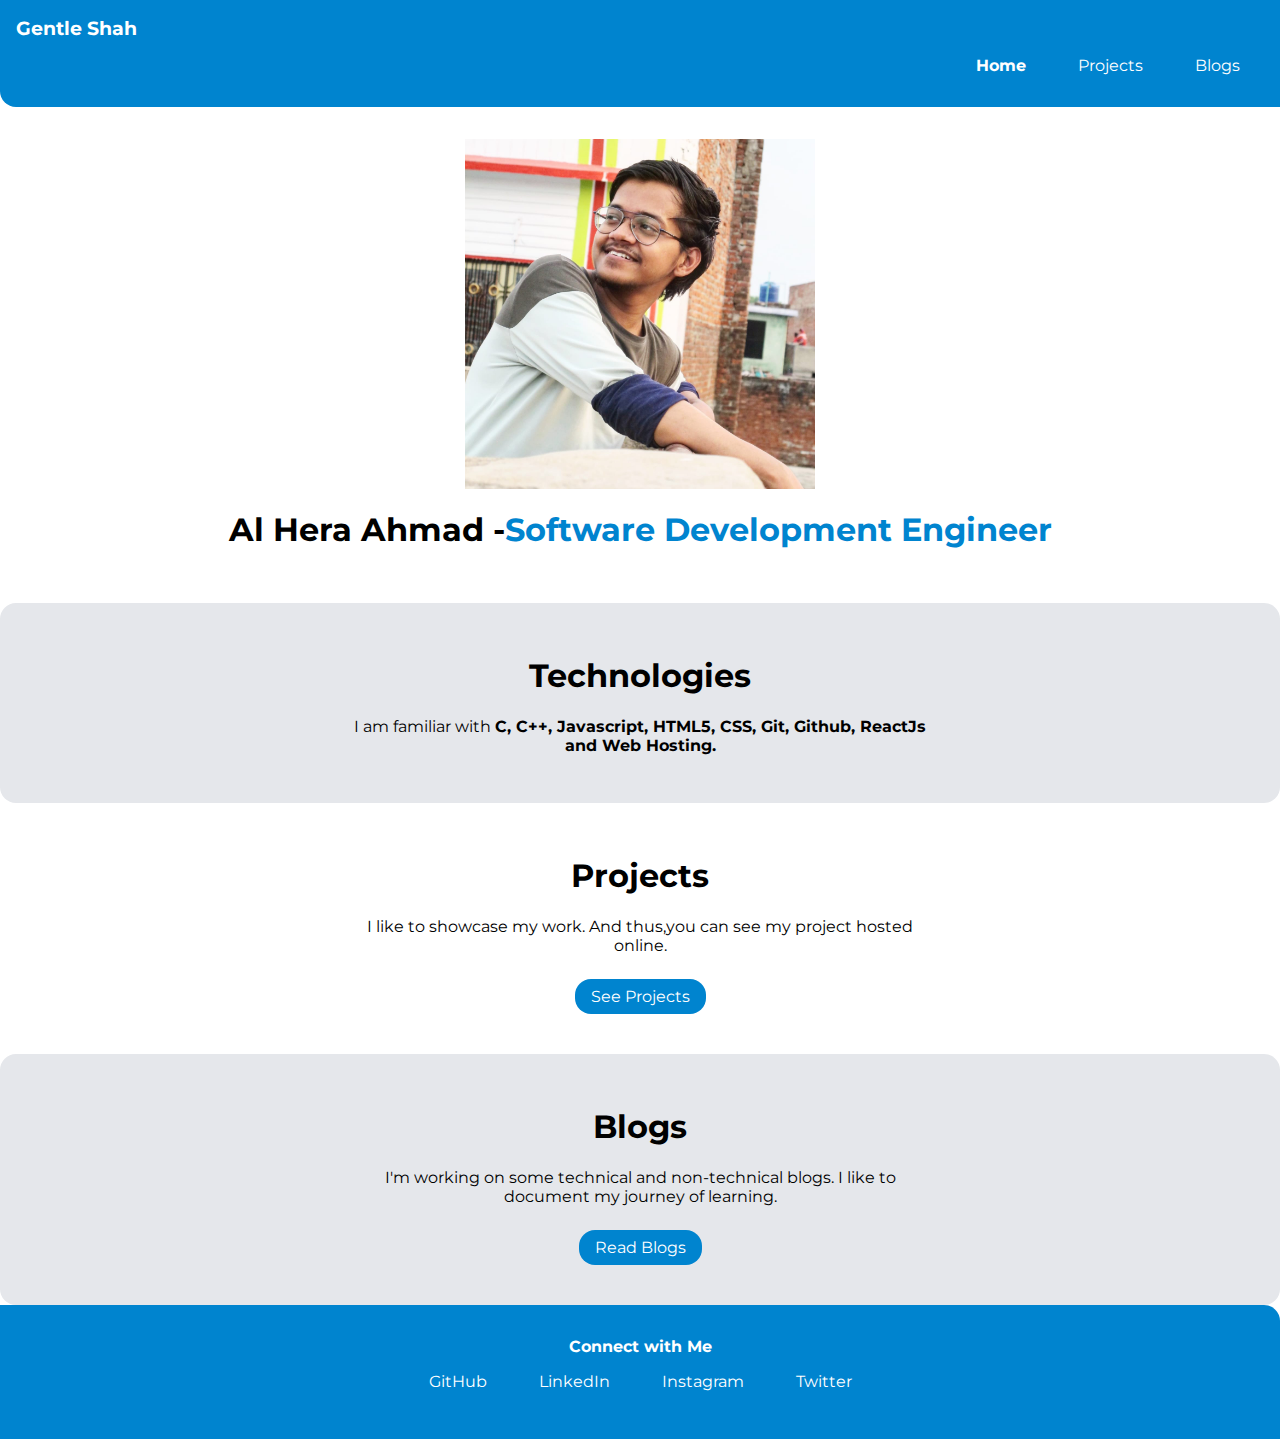
<file: index.html>
<!DOCTYPE html>
<html lang="en">
<head>
    <meta charset="UTF-8">
    <meta http-equiv="X-UA-Compatible" content="IE=edge">
    <meta name="viewport" content="width=device-width, initial-scale=1.0">
    <title>Home | GentleShah</title>
    <link href="styles.css" rel="stylesheet">
</head>
<body>
    <nav class="navigation container">
        <div class="nav-brand">Gentle Shah</div>
        <ul class="list-non-bullet nav-pills">
            <li class="list-item-inline">
                <a class="link link-active" href="/">Home</a>
            </li>
            <li class="list-item-inline">
                <a class="link" href="/projects.html">Projects</a>
            </li>
            <li class="list-item-inline">
                <a class="link" href="/blogs.html">Blogs</a>
            </li>
        </ul>
    </nav>

    <header class="hero">
        <img class="hero-image" src= "/images/alhera-smiling-pic.jpeg" />
        <h1 class="hero-heading">Al Hera Ahmad -<span class="heading-inverted">Software Development Engineer </span></h1>
    </header>

    <section class="section ow">
        <div class="center-container">
            <h1>Technologies</h1>
        <p>I am familiar with <strong>C, C++, Javascript, HTML5, CSS, Git, Github, ReactJs and Web Hosting.</strong></p>
        </div>
        
    </section>

    <section class="section">
        <div class="center-container">
            <h1>Projects</h1>
        <p>I like to showcase my work. And thus,you can see my project hosted online.</p>
        <a href="/projects.html" class="link link-primary">See Projects</a>
        </div>
        
    </section>

    <section class="section ow">
        <div class="center-container">
            <h1>Blogs</h1>
        <p>I'm working on some technical and non-technical blogs. I like to document my journey of learning.</p>
        <a href="/blogs.html" class="link link-primary">Read Blogs</a>
        </div>
        
    </section>

    <footer class="footer">
        <div class="footer-header">Connect with Me</div>
        <ul>
            <li class="list-item-inline list-non-bullet">
                <a target="_blank" class="link" href="https://github.com/iamalhera">
                    GitHub
                </a>
            </li>
            <li class="list-item-inline list-non-bullet">
                <a target="_blank" class="link" href="https://www.linkedin.com/in/gentleshah/">
                LinkedIn
            </a>
            </li>
            <li class="list-item-inline list-non-bullet">
                <a target="_blank" class="link" href="https://www.instagram.com/gentle_shah/">
                Instagram
            </a>
            </li>
            <li class="list-item-inline list-non-bullet">
                <a target="_blank" class="link" href="https://www.twitter.com/gentleshah/">
                Twitter
            </a>
            </li>
        </ul>
    </footer>


</body>
</html>
</file>
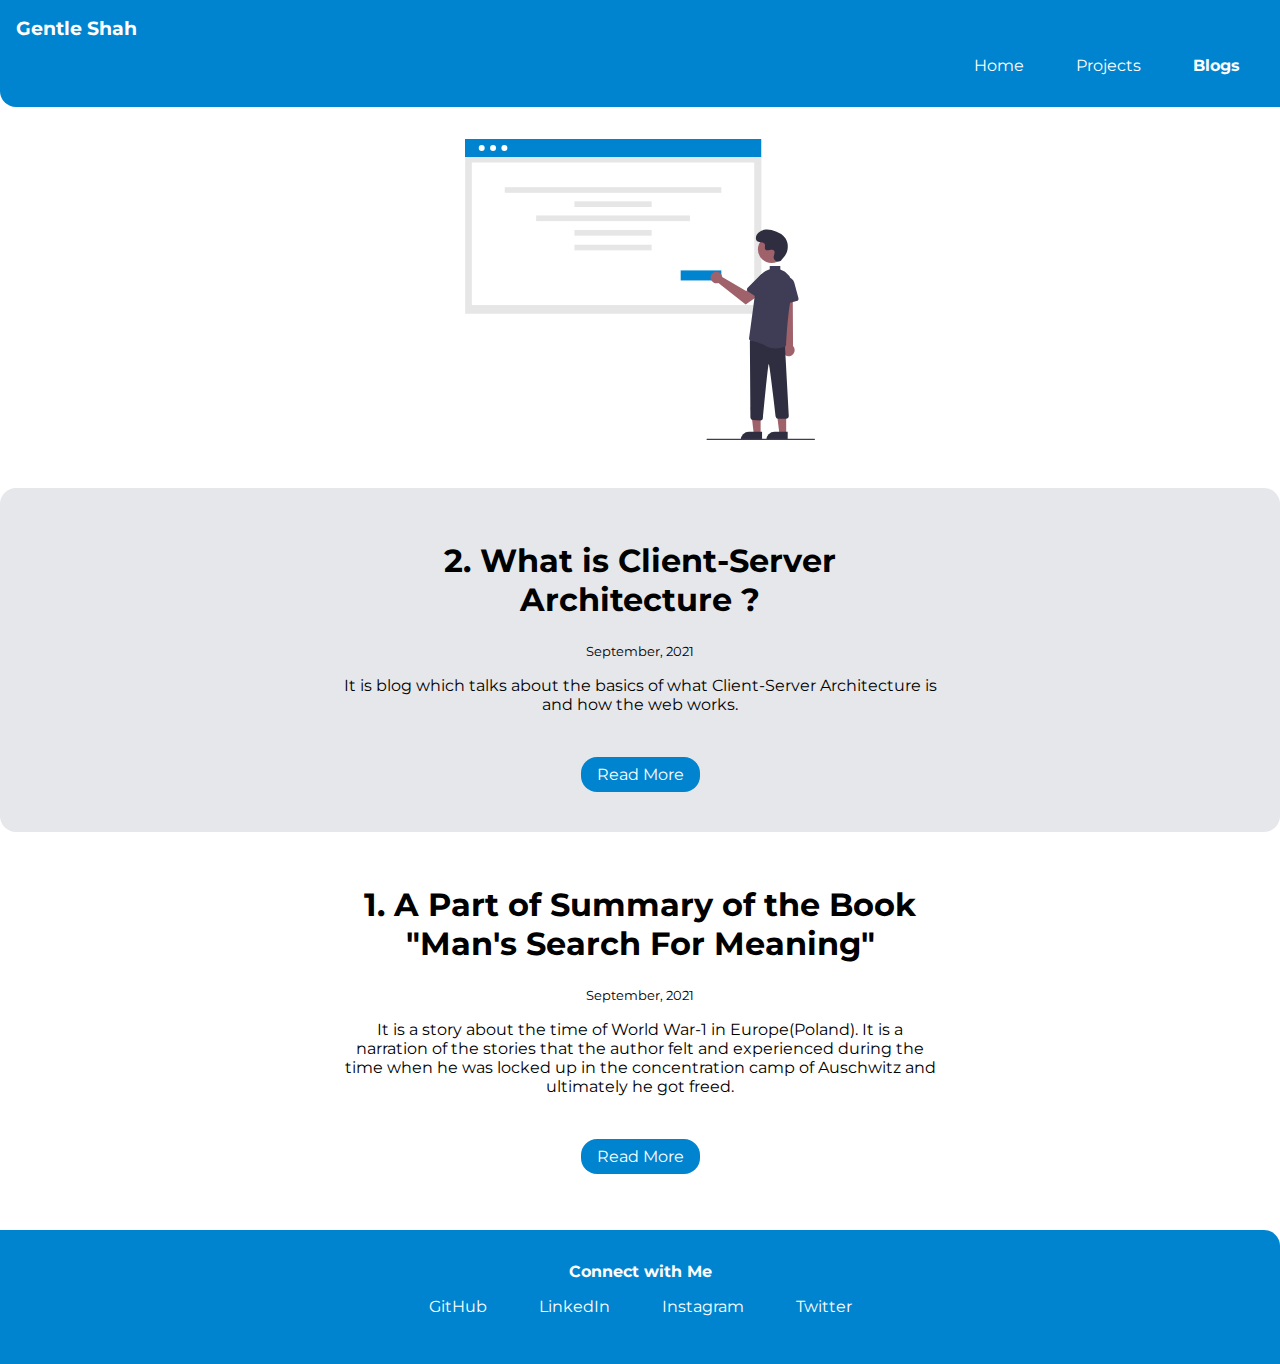
<file: blogs.html>
<!DOCTYPE html>
<html lang="en">
<head>
    <meta charset="UTF-8">
    <meta http-equiv="X-UA-Compatible" content="IE=edge">
    <meta name="viewport" content="width=device-width, initial-scale=1.0">
    <title>Blogs | GentleShah</title>
    <link href="styles.css" rel="stylesheet">
</head>
<body>
    <nav class="navigation container">
        <div class="nav-brand">Gentle Shah</div>
        <ul class="list-non-bullet nav-pills">
            <li class="list-item-inline">
                <a class="link " href="/">Home</a>
            </li>
            <li class="list-item-inline">
                <a class="link " href="/projects.html">Projects</a>
            </li>
            <li class="list-item-inline">
                <a class="link link-active" href="/blogs.html">Blogs</a>
            </li>
        </ul>
    </nav>

    <div class="hero">
        <img class="hero-image" src= "/images/blog-hero.svg" />
    </div>

    <ul>
        <li class=" list-non-bullet">
            <section class="section ow">
                <div class="container center-container">
                        <h1>
                           2. What is Client-Server Architecture ?
                        </h1>
                    <small>
                        September, 2021
                    </small>
                    <p>
                        It is blog which talks about the basics of what Client-Server Architecture is and how the web works.
                    </p>
                    <br>
                    <a target="_blank" href="https://gentleshah.hashnode.dev/what-is-client-server-architecture" class="link link-primary">Read More</a>
                        
                </div>
            </section>
        </li>


        <li class=" list-non-bullet">
            <section class="section ">
                <div class="container center-container">
                        <h1>
                          1. A Part of Summary of the Book "Man's Search For Meaning"
                        </h1>
                    <small>
                        September, 2021
                    </small>
                    <p>
                        It is a story about the time of World War-1 in Europe(Poland). It is a narration of the stories that the author felt and experienced during the time when he was locked up in the concentration camp of Auschwitz and ultimately he got freed. 
                    </p>
                    <br>
                    <a target="_blank" href="https://gentleshah.hashnode.dev/a-part-of-summary-of-the-book-mans-search-for-meaning" class="link link-primary">Read More</a>
                        
                </div>
            </section>
        </li>

    </ul>

    <footer class="footer">
        <div class="footer-header">Connect with Me</div>
        <ul>
            <li class="list-item-inline list-non-bullet">
                <a target="_blank" class="link" href="https://github.com/iamalhera">
                    GitHub
                </a>
            </li>
            <li class="list-item-inline list-non-bullet">
                <a target="_blank" class="link" href="https://www.linkedin.com/in/gentleshah/">
                LinkedIn
            </a>
            </li>
            <li class="list-item-inline list-non-bullet">
                <a target="_blank" class="link" href="https://www.instagram.com/gentle_shah/">
                Instagram
            </a>
            </li>
            <li class="list-item-inline list-non-bullet">
                <a target="_blank" class="link" href="https://www.twitter.com/gentleshah/">
                Twitter
            </a>
            </li>
        </ul>
    </footer>
</body>
</html>
</file>
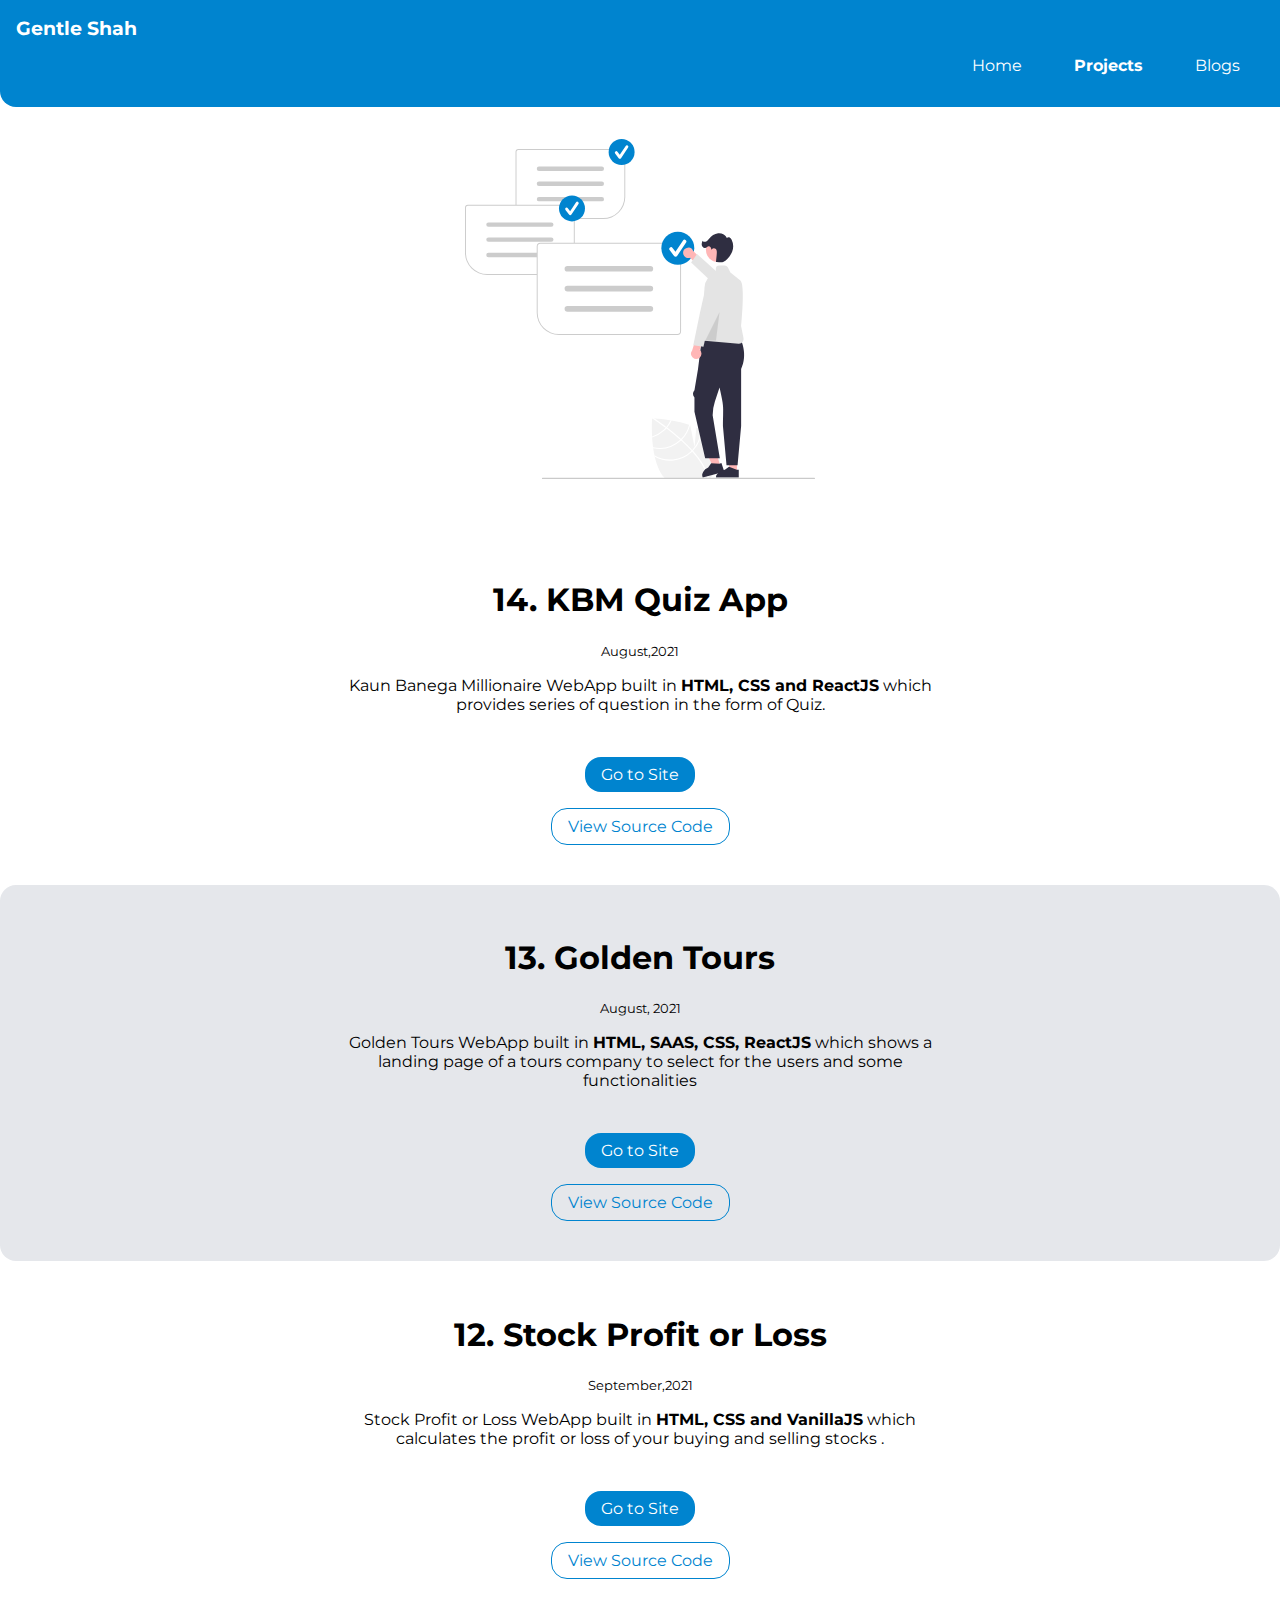
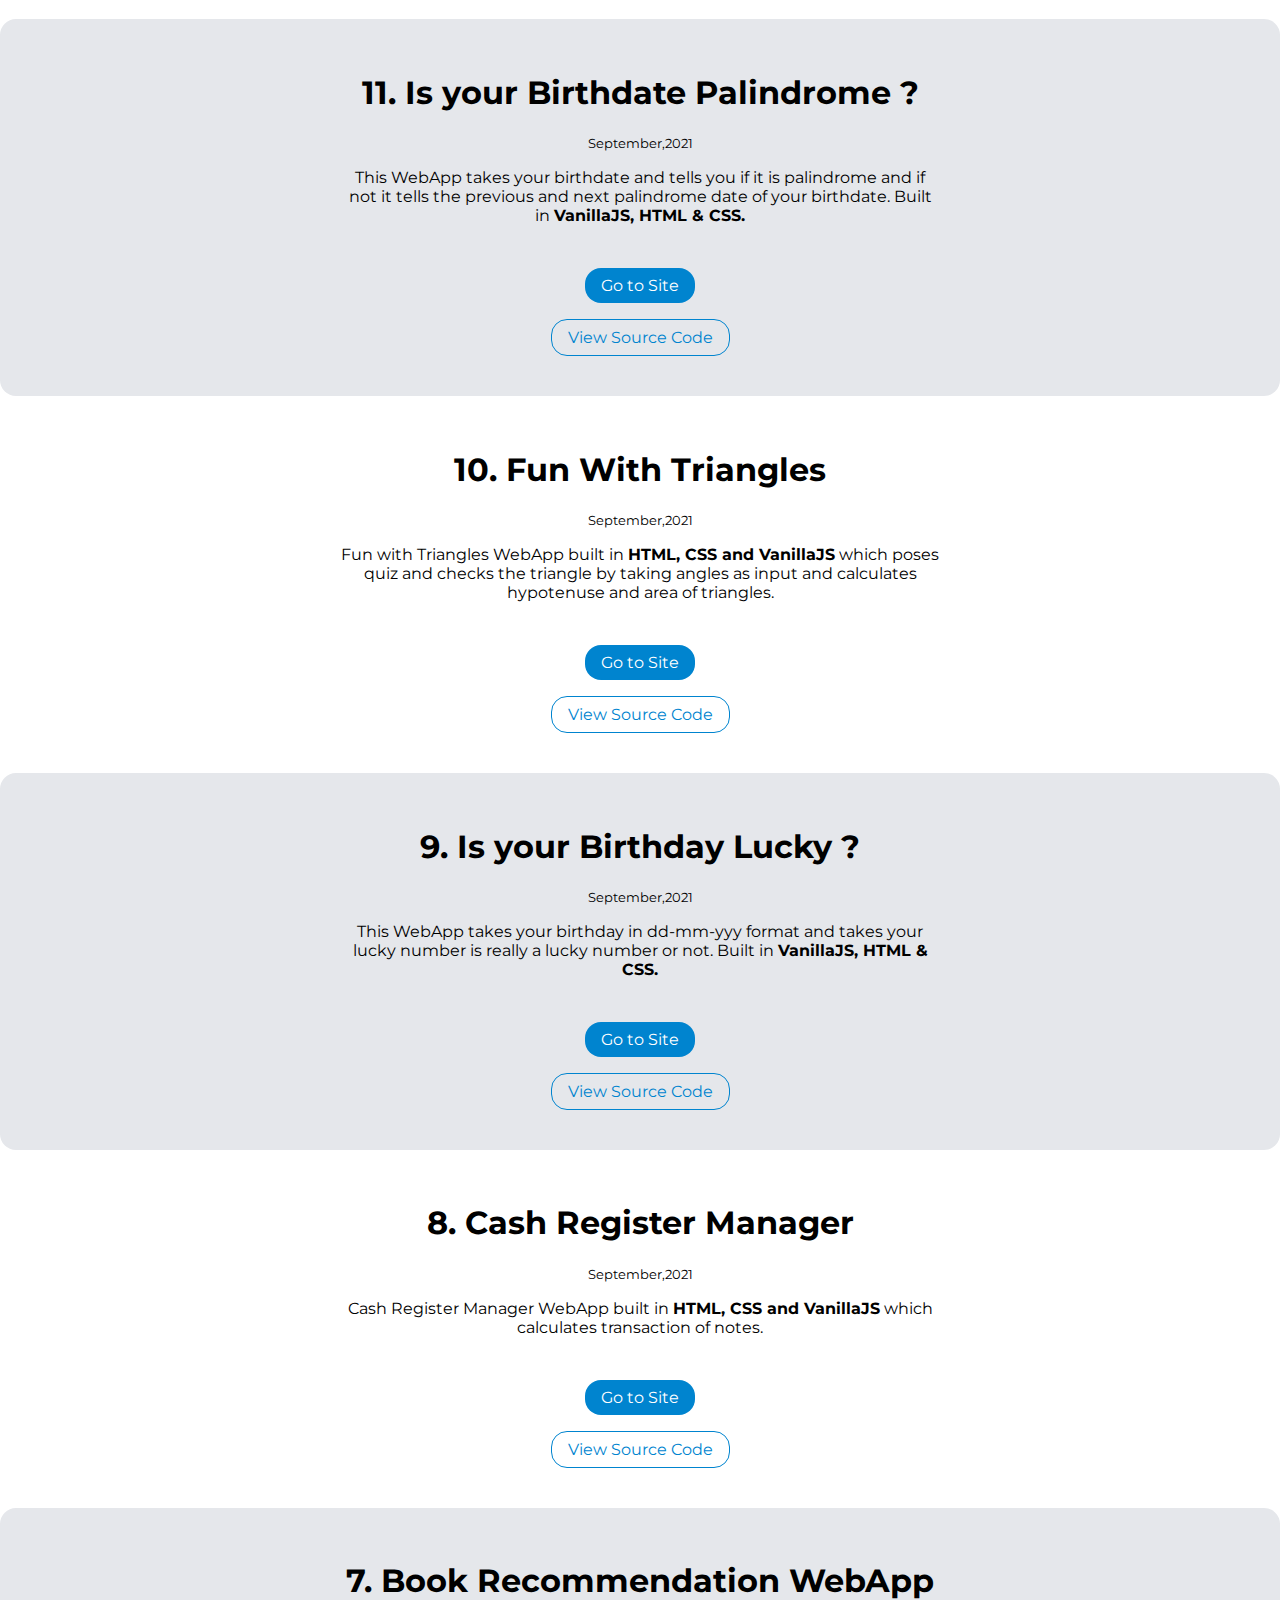
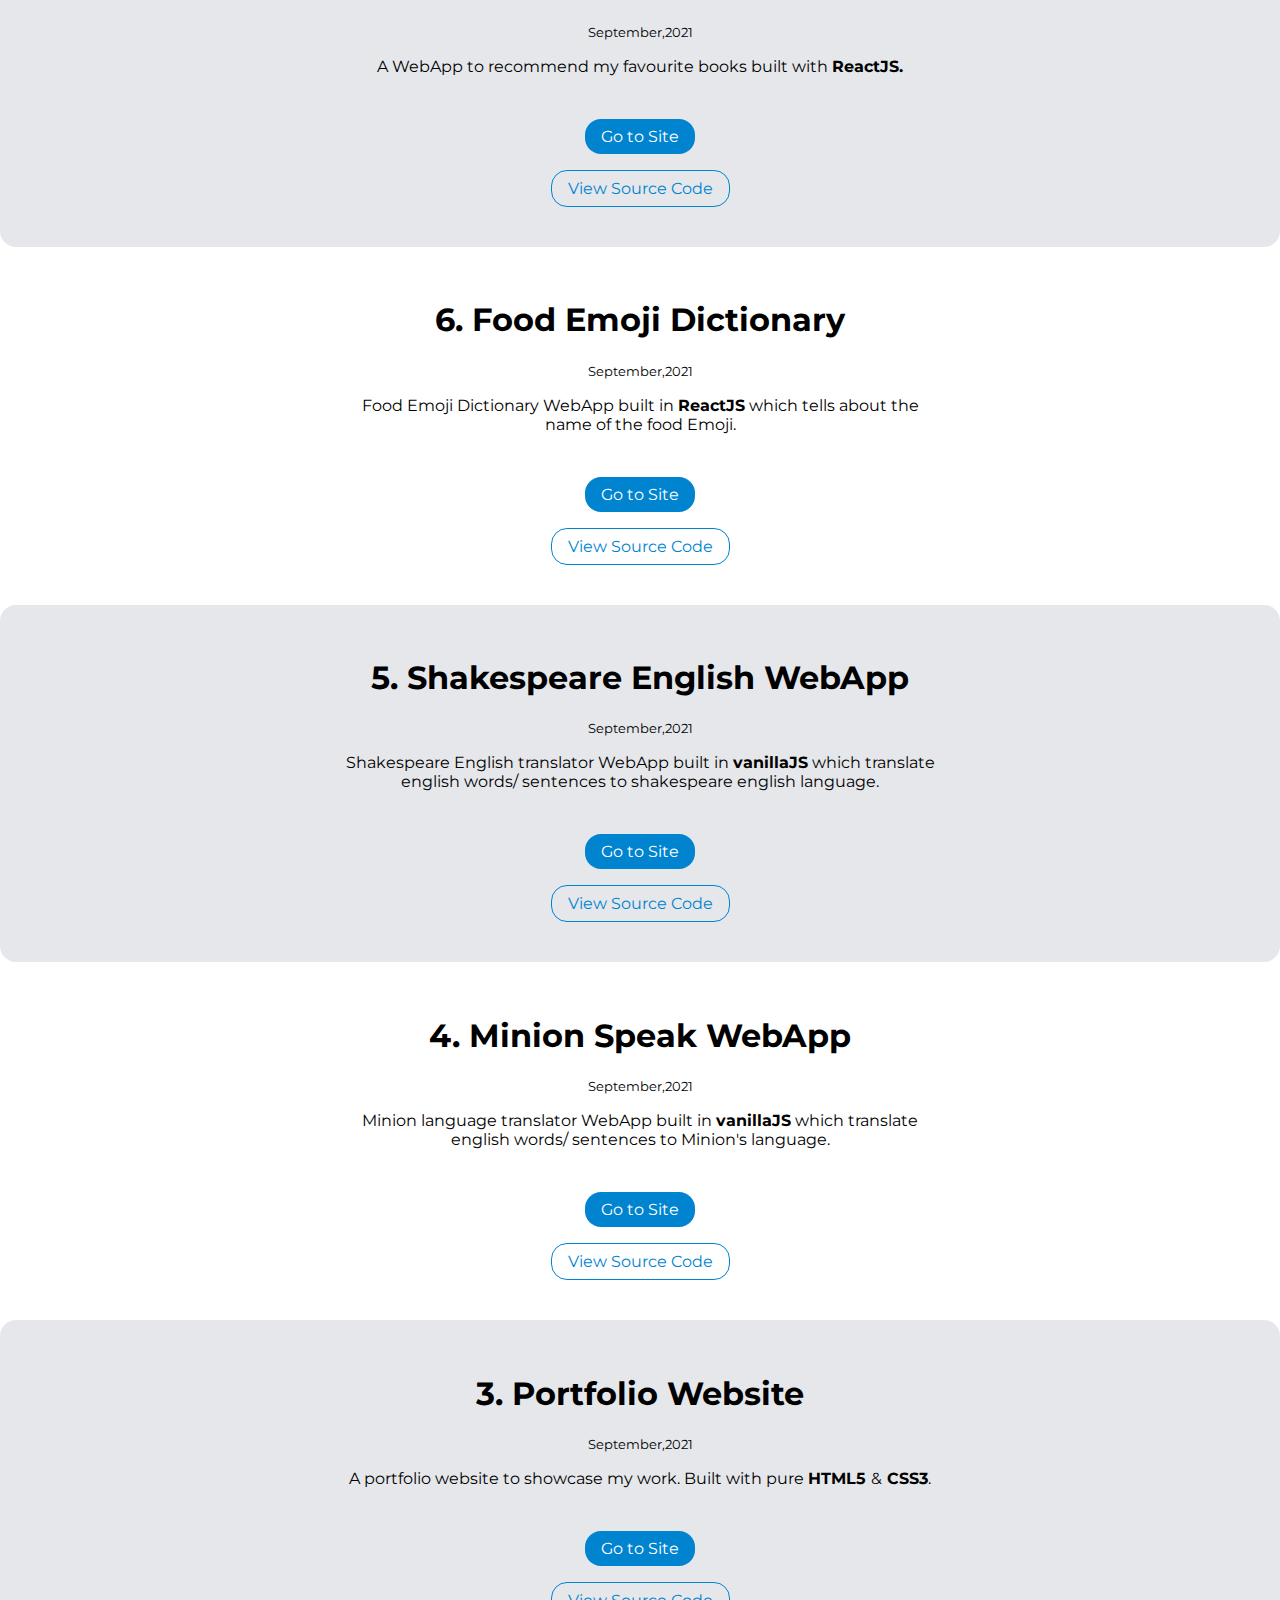
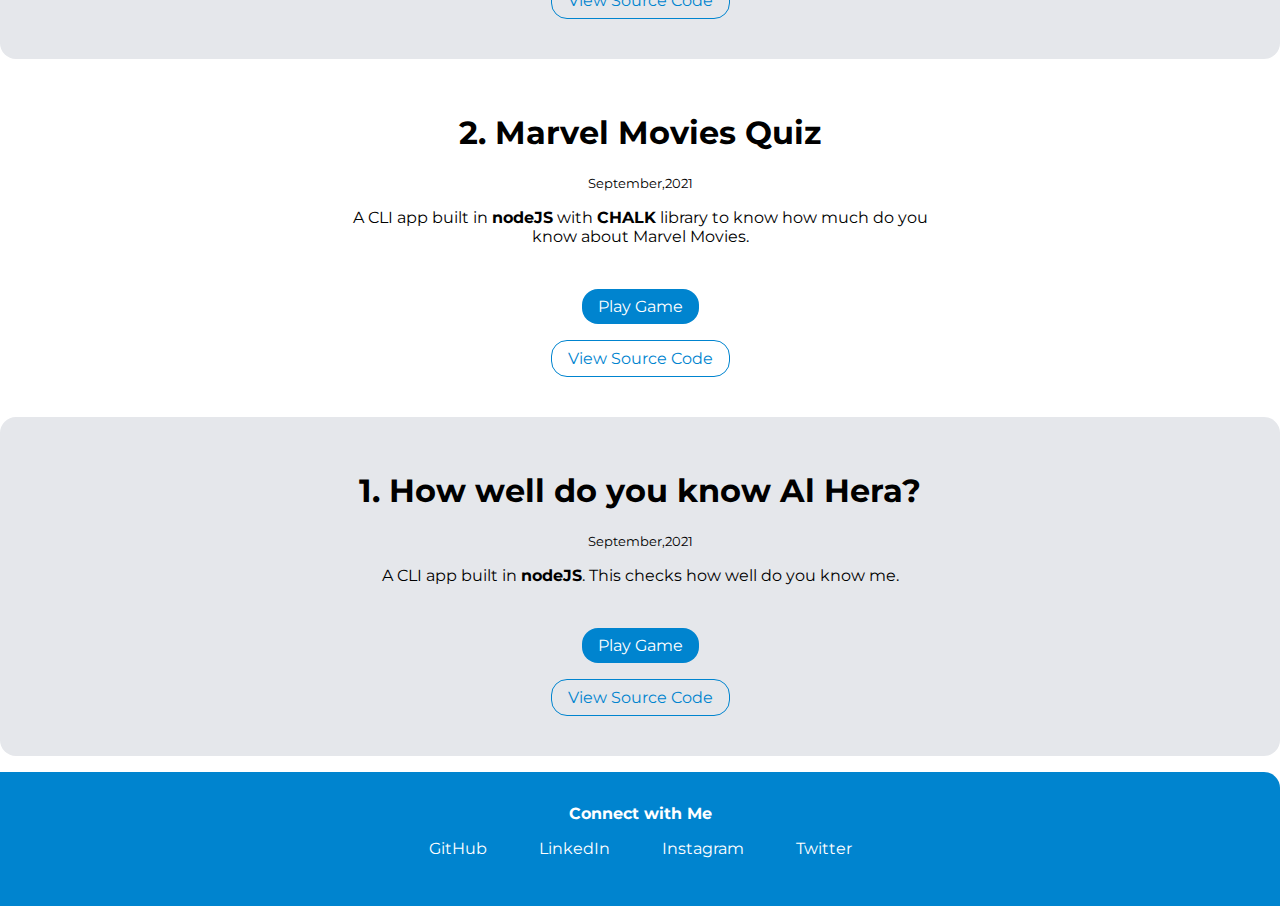
<file: projects.html>
<!DOCTYPE html>
<html lang="en">
<head>
    <meta charset="UTF-8">
    <meta http-equiv="X-UA-Compatible" content="IE=edge">
    <meta name="viewport" content="width=device-width, initial-scale=1.0">
    <title>Projects | GentleShah</title>
    <link href="styles.css" rel="stylesheet">
</head>
<body>
    <nav class="navigation container">
        <div class="nav-brand">Gentle Shah</div>
        <ul class="list-non-bullet nav-pills">
            <li class="list-item-inline">
                <a class="link" href="/">Home</a>
            </li>
            <li class="list-item-inline">
                <a class="link link-active" href="/projects.html">Projects</a>
            </li>
            <li class="list-item-inline">
                <a class="link" href="/blogs.html">Blogs</a>
            </li>
        </ul>
    </nav>
    <div class="hero">
        <img class="hero-image" src= "/images/project-hero.svg" />
    </div>

    <ul >
        <li class=" list-non-bullet">
            <section class="section ">
                <div class="container center-container">
                        <h1>
                           14. KBM Quiz App
                        </h1>
                    <small>
                        August,2021
                    </small>
                    <p>
                        Kaun Banega Millionaire WebApp built in <strong>HTML, CSS and ReactJS</strong> which provides series of question in the form of Quiz.
                    </p>
                    <br>
                    <a target="_blank" href="https://kaun-banega-millionaire.netlify.app/" class="link link-primary">Go to Site</a>
                        <br>
                    <a target="_blank" href="https://github.com/iamalhera/kaun-banega-millionaire" class="link link-secondary">View Source Code</a>
                </div>
            </section>
        </li>
        <li class=" list-non-bullet">
            <section class="section ow">
                <div class="container center-container">
                        <h1>
                           13. Golden Tours
                        </h1>
                    <small>
                        August, 2021
                    </small>
                    <p>
                        Golden Tours WebApp built in <strong>HTML, SAAS, CSS, ReactJS</strong> which shows a landing page of a tours company to select for the users and some functionalities
                    </p>
                    <br>
                    <a target="_blank" href="https://golden-tours.netlify.app/" class="link link-primary">Go to Site</a>
                        <br>
                    <a target="_blank" href="https://github.com/iamalhera/golden-tours" class="link link-secondary">View Source Code</a>
                </div>
            </section>
        </li>
        <li class=" list-non-bullet">
            <section class="section ">
                <div class="container center-container">
                        <h1>
                           12. Stock Profit or Loss
                        </h1>
                    <small>
                        September,2021
                    </small>
                    <p>
                        Stock Profit or Loss WebApp built in <strong>HTML, CSS and VanillaJS</strong> which calculates the profit or loss of your buying and selling stocks .
                    </p>
                    <br>
                    <a target="_blank" href="https://gentleshah-stock-profit-or-loss.netlify.app/" class="link link-primary">Go to Site</a>
                        <br>
                    <a target="_blank" href="https://github.com/iamalhera/stock-profit-or-loss" class="link link-secondary">View Source Code</a>
                </div>
            </section>
        </li>
        <li class=" list-non-bullet">
            <section class="section ow">
                <div class="container center-container">
                        <h1>
                           11. Is your Birthdate Palindrome ?
                        </h1>
                    <small>
                        September,2021
                    </small>
                    <p>
                        This WebApp takes your birthdate and tells you if it is palindrome and if not it tells the previous and next palindrome date of your birthdate. Built in <strong>

                        VanillaJS, HTML & CSS.</strong>
                    </p>
                    <br>
                    <a target="_blank" href="https://gentleshah-is-your-birthday-palindrome.netlify.app/" class="link link-primary">Go to Site</a>
                        <br>
                    <a target="_blank" href="https://github.com/iamalhera/is-your-birthday-palindrome" class="link link-secondary">View Source Code</a>
                </div>
            </section>
        </li>

        <li class=" list-non-bullet">
            <section class="section ">
                <div class="container center-container">
                        <h1>
                           10. Fun With Triangles
                        </h1>
                    <small>
                        September,2021
                    </small>
                    <p>
                        Fun with Triangles WebApp built in <strong>HTML, CSS and VanillaJS</strong> which poses quiz and checks the triangle by taking angles as input and calculates hypotenuse and area of triangles.
                    </p>
                    <br>
                    <a target="_blank" href="https://gentleshah-fun-with-triangle.netlify.app/" class="link link-primary">Go to Site</a>
                        <br>
                    <a target="_blank" href="https://github.com/iamalhera/fun-with-triangle" class="link link-secondary">View Source Code</a>
                </div>
            </section>
        </li>
        <li class=" list-non-bullet">
            <section class="section ow">
                <div class="container center-container">
                        <h1>
                           9. Is your Birthday Lucky ?
                        </h1>
                    <small>
                        September,2021
                    </small>
                    <p>
                        This WebApp takes your birthday in dd-mm-yyy format and takes your lucky number is really a lucky number or not. Built in <strong>

                        VanillaJS, HTML & CSS.</strong>
                    </p>
                    <br>
                    <a target="_blank" href="https://gentleshah-is-your-birthday-lucky.netlify.app/" class="link link-primary">Go to Site</a>
                        <br>
                    <a target="_blank" href="https://github.com/iamalhera/is-your-birthday-lucky" class="link link-secondary">View Source Code</a>
                </div>
            </section>
        </li>

        <li class=" list-non-bullet">
            <section class="section ">
                <div class="container center-container">
                        <h1>
                           8. Cash Register Manager
                        </h1>
                    <small>
                        September,2021
                    </small>
                    <p>
                        Cash Register Manager WebApp built in <strong>HTML, CSS and VanillaJS</strong> which calculates transaction of notes.
                    </p>
                    <br>
                    <a target="_blank" href="https://gentleshah-cash-register-manager.netlify.app/" class="link link-primary">Go to Site</a>
                        <br>
                    <a target="_blank" href="https://github.com/iamalhera/cash-register-manager" class="link link-secondary">View Source Code</a>
                </div>
            </section>
        </li>

        <li class=" list-non-bullet">
            <section class="section ow">
                <div class="container center-container">
                        <h1>
                           7. Book Recommendation WebApp
                        </h1>
                    <small>
                        September,2021
                    </small>
                    <p>
                        A WebApp to recommend my favourite books built with <strong>ReactJS.</strong>
                    </p>
                    <br>
                    <a target="_blank" href="https://p8063.csb.app/" class="link link-primary">Go to Site</a>
                        <br>
                    <a target="_blank" href="https://github.com/iamalhera/books-recommendation-app" class="link link-secondary">View Source Code</a>
                </div>
            </section>
        </li>

        <li class=" list-non-bullet">
            <section class="section ">
                <div class="container center-container">
                        <h1>
                           6. Food Emoji Dictionary
                        </h1>
                    <small>
                        September,2021
                    </small>
                    <p>
                        Food Emoji Dictionary WebApp built in <strong>ReactJS</strong> which tells about the name of the food Emoji.
                    </p>
                    <br>
                    <a target="_blank" href="https://u515z.csb.app/" class="link link-primary">Go to Site</a>
                        <br>
                    <a target="_blank" href="https://github.com/iamalhera/food-emoji-dictionary" class="link link-secondary">View Source Code</a>
                </div>
            </section>
        </li>

        <li class=" list-non-bullet">
            <section class="section ow">
                <div class="container center-container">
                        <h1>
                           5. Shakespeare English WebApp
                        </h1>
                    <small>
                        September,2021
                    </small>
                    <p>
                        Shakespeare English translator WebApp built in <strong>vanillaJS</strong> which translate english words/ sentences to shakespeare english language.
                    </p>
                    <br>
                    <a target="_blank" href="https://gentleshah-shakespeare-english.netlify.app/" class="link link-primary">Go to Site</a>
                        <br>
                    <a target="_blank" href="https://github.com/iamalhera/shakespeare-english-converter" class="link link-secondary">View Source Code</a>
                </div>
            </section>
        </li>

        <li class=" list-non-bullet">
            <section class="section ">
                <div class="container center-container">
                        <h1>
                           4. Minion Speak WebApp
                        </h1>
                    <small>
                        September,2021
                    </small>
                    <p>
                        Minion language translator WebApp built in <strong>vanillaJS</strong> which translate english words/ sentences to Minion's language.
                    </p>
                    <br>
                    <a target="_blank" href="https://gentleshah-minion-speak.netlify.app/" class="link link-primary">Go to Site</a>
                        <br>
                    <a target="_blank" href="https://github.com/iamalhera/Minion-Speak-WebApp" class="link link-secondary">View Source Code</a>
                </div>
            </section>
        </li>

        <li class=" list-non-bullet">
            <section class="section ow">
                <div class="container center-container">
                        <h1>
                           3. Portfolio Website
                        </h1>
                    <small>
                        September,2021
                    </small>
                    <p>
                        A portfolio website to showcase my work. Built with pure <strong>HTML5 </strong> &<strong> CSS3</strong>.
                    </p>
                    <br>
                    <a target="_blank" href="https://gentleshah.netlify.app/" class="link link-primary">Go to Site</a>
                        <br>
                    <a target="_blank" href="https://github.com/iamalhera/gentleshah" class="link link-secondary">View Source Code</a>
                </div>
            </section>
        </li>

        <li class=" list-non-bullet">
            <section class="section ">
                <div class="container center-container">
                        <h1>
                           2. Marvel Movies Quiz
                        </h1>
                    <small>
                        September,2021
                    </small>
                    <p>
                        A CLI app built in <strong>nodeJS</strong> with <strong>CHALK</strong> library to know how much do you know about Marvel Movies.
                    </p>
                    <br>
                    <a target="_blank" href="https://replit.com/@shah0786/Marvel-Game?embed=1&output=1" class="link link-primary">Play Game</a>
                        <br>
                    <a target="_blank" href="https://github.com/iamalhera/Marvel-fan-quiz" class="link link-secondary">View Source Code</a>
                </div>
            </section>
        </li>

        <li class=" list-non-bullet">
            <section class="section ow">
                <div class="container center-container">
                        <h1>
                            1. How well do you know Al Hera?
                        </h1>
                    <small>
                        September,2021
                    </small>
                    <p>
                        A CLI app built in <strong>nodeJS</strong>. This checks how well do you know me.
                    </p>
                    <br>
                    <a target="_blank" href="https://replit.com/@shah0786/End-Game?embed=1&output=1" class="link link-primary">Play Game</a>
                        <br>
                    <a target="_blank" href="https://github.com/iamalhera/Do-you-know-me-quiz" class="link link-secondary">View Source Code</a>
                </div>
            </section>
        </li>

    </ul>



    <footer class="footer">
        <div class="footer-header">Connect with Me</div>
        <ul>
            <li class="list-item-inline list-non-bullet">
                <a target="_blank" class="link" href="https://github.com/iamalhera">
                    GitHub
                </a>
            </li>
            <li class="list-item-inline list-non-bullet">
                <a target="_blank" class="link" href="https://www.linkedin.com/in/gentleshah/">
                LinkedIn
            </a>
            </li>
            <li class="list-item-inline list-non-bullet">
                <a target="_blank" class="link" href="https://www.instagram.com/gentle_shah/">
                Instagram
            </a>
            </li>
            <li class="list-item-inline list-non-bullet">
                <a target="_blank" class="link" href="https://www.twitter.com/gentleshah/">
                Twitter
            </a>
            </li>
        </ul>
    </footer>
</body>
</html>
</file>
<file: styles.css>
@import url('https://fonts.googleapis.com/css2?family=Montserrat:wght@400;700&display=swap');

:root {
    --primary-color : 
    #0084cf ;
    --dark-gray : #6e7781 ;
    --light-gray : #E5E7EB ;
}
body {
    font-family : 'Montserrat', 
    sans-serif;
    margin: 0px;
}
hr{
    margin : 2rem 0rem ;
}

/* container */
.container {
    padding : 0rem 1 rem ;
}

.center-container {
    max-width: 600px;
    margin :auto ;
    text-align: center;
}
/* links */
.link{
    text-decoration: none ;
    padding : 0.5rem 1rem ;
}
.link-primary {
    background-color : var(--primary-color);
    border-radius: 1rem ;
    color : white ;
    display: inline-block;
    margin: 0.5rem;
}
.link-secondary {
    color : var(--primary-color);
    border-radius: 1rem;
    border : 1.5px solid var(--primary-color);
    display: inline-block;
    margin: 0.5rem;
}

/* lists */
.list-non-bullet{
    list-style: none ;
}
.list-item-inline{
    display: inline ;
    padding :0rem 0.5rem ;
}

/* navigation */

.navigation{
    background-color: var(--primary-color);
    color: white;
    padding: 1rem;
    border-bottom-left-radius: 1rem;
}
.navigation .nav-pills{
    text-align: right;
}
.navigation .link {
    color: white;
}
.navigation .nav-brand{
    font-weight: bold;
    font-size: 1.2rem;
}
.navigation .link-active{
    font-weight: bold;
}

/* header */
.hero {
    padding: 2rem;
}
.hero-image  {
    max-width: 350px;
    display: block ;
    margin: auto ;
}
.hero .hero-heading {
    text-align: center;
}
.hero .heading-inverted{
    color: var(--primary-color);
}
/* section */

.section{
    padding: 2rem;
}
.section h1{
    text-align: center;
}
.ow{
    background-color: var(--light-gray);
    border-radius: 1rem;
}

/* footer */

.footer{
    background-color: var(--primary-color);
    padding: 2rem;
    color: white;
    border-top-right-radius: 1rem;
    text-align: center;
}
.footer .link{
    color: white;
}
.footer-header{
    font-weight: bold;
}
.footer ul{
    padding-inline-start: 0px;
}
ul{
    padding-inline-start: 0px;
}
</file>
